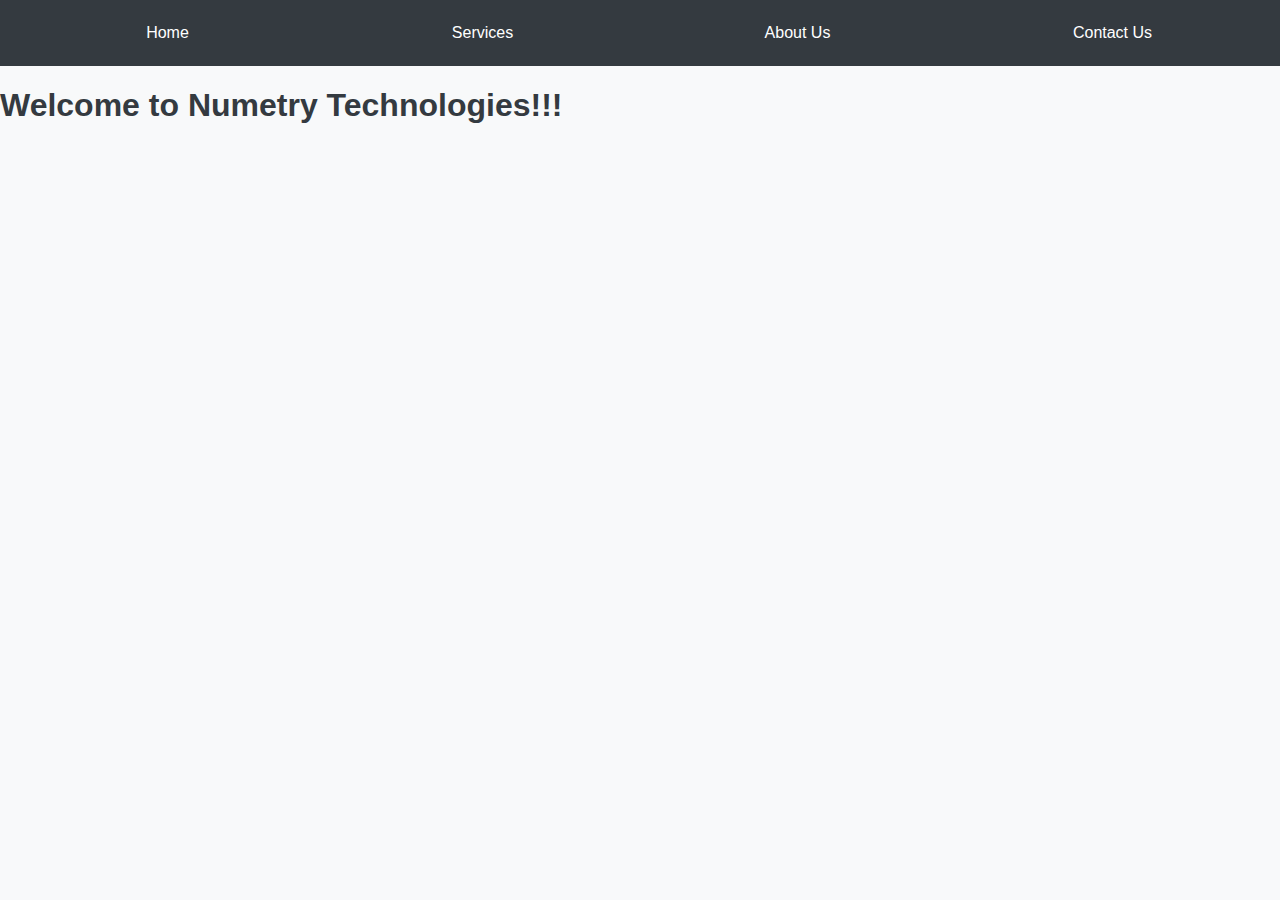
<file: NavBarTask/index.html>
<!DOCTYPE html>
<html lang="en">
<head>
    <meta charset="UTF-8">
    <meta name="viewport" content="width=device-width, initial-scale=1.0">
    <title>Home Page</title>
    <link rel="stylesheet" href="https://cdn.jsdelivr.net/npm/bootstrap@4.1.3/dist/css/bootstrap.min.css" integrity="sha384-MCw98/SFnGE8fJT3GXwEOngsV7Zt27NXFoaoApmYm81iuXoPkFOJwJ8ERdknLPMO" crossorigin="anonymous">
    <link rel="stylesheet" href="css/styles.css">
</head>
<body>

<div class="navbar">
    <a href="index.html">Home</a>
    <a href="services.html">Services</a>
    <a href="aboutus.html">About Us</a>
    <a href="contactus.html">Contact Us</a>
</div>

<!-- Content of the page -->
<div>
    <h1>Welcome to Numetry Technologies!!!</h1>
    
</div>


<script src="https://code.jquery.com/jquery-3.3.1.slim.min.js" integrity="sha384-q8i/X+965DzO0rT7abK41JStQIAqVgRVzpbzo5smXKp4YfRvH+8abtTE1Pi6jizo" crossorigin="anonymous"></script>
<script src="https://cdn.jsdelivr.net/npm/popper.js@1.14.3/dist/umd/popper.min.js" integrity="sha384-ZMP7rVo3mIykV+2+9J3UJ46jBk0WLaUAdn689aCwoqbBJiSnjAK/l8WvCWPIPm49" crossorigin="anonymous"></script>
<script src="https://cdn.jsdelivr.net/npm/bootstrap@4.1.3/dist/js/bootstrap.min.js" integrity="sha384-ChfqqxuZUCnJSK3+MXmPNIyE6ZbWh2IMqE241rYiqJxyMiZ6OW/JmZQ5stwEULTy" crossorigin="anonymous"></script>
</body>
</html>
</file>
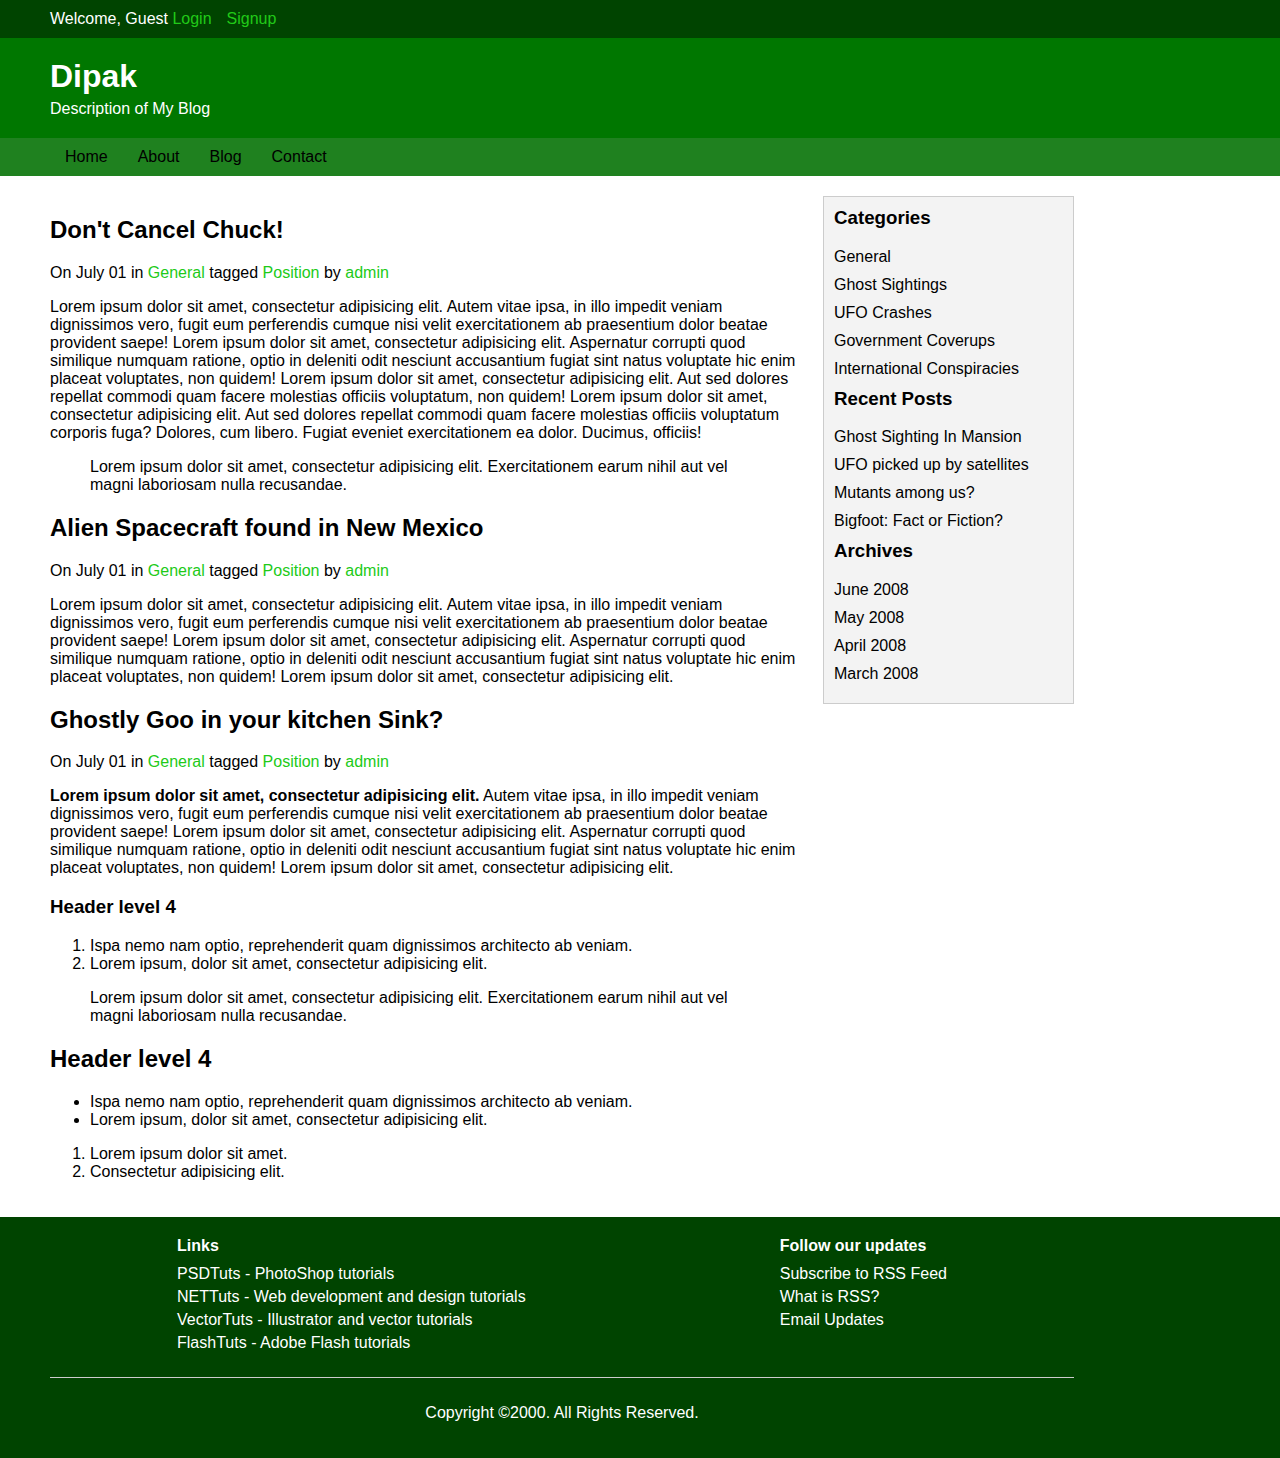
<file: StaticPageTask/index.html>
<!DOCTYPE html>
<html lang="en">
<head>
    <meta charset="UTF-8">
    <meta name="viewport" content="width=device-width, initial-scale=1.0">
    <title>My Blog</title>
    <link rel="stylesheet" href="style.css">
</head>
<body>
    <header>
        <div class="header-top">
            <div class="container">
                <p>Welcome, Guest <a href="#">Login</a><a href="#">Signup</a></p>
            </div>
        </div>
        <div class="header-main">
            <div class="container">
                <h1>Dipak</h1>
                <p>Description of My Blog</p>
            </div>
        </div>
        <nav>
            <div class="container">
                <ul>
                    <li><a href="#">Home</a></li>
                    <li><a href="#">About</a></li>
                    <li><a href="#">Blog</a></li>
                    <li><a href="#">Contact</a></li>
                </ul>
            </div>
        </nav>
    </header>
    <div class="container main-content">
        <article>
            <h2>Don't Cancel Chuck!</h2>
            <p>On July 01 in <a href="#">General</a> tagged <a href="#">Position</a> by <a href="#">admin</a></p>
            <p>Lorem ipsum dolor sit amet, consectetur adipisicing elit. Autem vitae ipsa, in illo impedit veniam dignissimos vero, fugit eum perferendis cumque nisi velit exercitationem ab praesentium dolor beatae provident saepe! Lorem ipsum dolor sit amet, consectetur adipisicing elit. Aspernatur corrupti quod similique numquam ratione, optio in deleniti odit nesciunt accusantium fugiat sint natus voluptate hic enim placeat voluptates, non quidem! Lorem ipsum dolor sit amet, consectetur adipisicing elit. Aut sed dolores repellat commodi quam facere molestias officiis voluptatum, non quidem! Lorem ipsum dolor sit amet, consectetur adipisicing elit. Aut sed dolores repellat commodi quam facere molestias officiis voluptatum corporis fuga? Dolores, cum libero. Fugiat eveniet exercitationem ea dolor. Ducimus, officiis!</p>
            <blockquote>Lorem ipsum dolor sit amet, consectetur adipisicing elit. Exercitationem earum nihil aut vel magni laboriosam nulla recusandae.</blockquote>
            <h2>Alien Spacecraft found in New Mexico</h2>
            <p>On July 01 in <a href="#">General</a> tagged <a href="#">Position</a> by <a href="#">admin</a></p>
            <p>Lorem ipsum dolor sit amet, consectetur adipisicing elit. Autem vitae ipsa, in illo impedit veniam dignissimos vero, fugit eum perferendis cumque nisi velit exercitationem ab praesentium dolor beatae provident saepe! Lorem ipsum dolor sit amet, consectetur adipisicing elit. Aspernatur corrupti quod similique numquam ratione, optio in deleniti odit nesciunt accusantium fugiat sint natus voluptate hic enim placeat voluptates, non quidem! Lorem ipsum dolor sit amet, consectetur adipisicing elit.</p>
            <h2>Ghostly Goo in your kitchen Sink?</h2>
            <p>On July 01 in <a href="#">General</a> tagged <a href="#">Position</a> by <a href="#">admin</a></p>
            <p><b>Lorem ipsum dolor sit amet, consectetur adipisicing elit.</b> Autem vitae ipsa, in illo impedit veniam dignissimos vero, fugit eum perferendis cumque nisi velit exercitationem ab praesentium dolor beatae provident saepe! Lorem ipsum dolor sit amet, consectetur adipisicing elit. Aspernatur corrupti quod similique numquam ratione, optio in deleniti odit nesciunt accusantium fugiat sint natus voluptate hic enim placeat voluptates, non quidem! Lorem ipsum dolor sit amet, consectetur adipisicing elit.</p>
            <h3>Header level 4</h3>
            <ol>
                <li>Ispa nemo nam optio, reprehenderit quam dignissimos architecto ab veniam.</li>
                <li>Lorem ipsum, dolor sit amet, consectetur adipisicing elit.</li>
            </ol>
            <blockquote>Lorem ipsum dolor sit amet, consectetur adipisicing elit. Exercitationem earum nihil aut vel magni laboriosam nulla recusandae.</blockquote>
            <h2>Header level 4</h2>
            <ul>
                <li>Ispa nemo nam optio, reprehenderit quam dignissimos architecto ab veniam.</li>
                <li>Lorem ipsum, dolor sit amet, consectetur adipisicing elit.</li>
            </ul>
            <ol>
                <li>Lorem ipsum dolor sit amet.</li>
                <li>Consectetur adipisicing elit.</li>
            </ol>
        </article>
        <aside>
            <div class="sidebar">
                <h3>Categories</h3>
                <ul>
                    <li>General</li>
                    <li>Ghost Sightings</li>
                    <li>UFO Crashes</li>
                    <li>Government Coverups</li>
                    <li>International Conspiracies</li>
                </ul>
                <h3>Recent Posts</h3>
                <ul>
                    <li>Ghost Sighting In Mansion</li>
                    <li>UFO picked up by satellites</li>
                    <li>Mutants among us?</li>
                    <li>Bigfoot: Fact or Fiction?</li>
                </ul>
                <h3>Archives</h3>
                <ul>
                    <li>June 2008</li>
                    <li>May 2008</li>
                    <li>April 2008</li>
                    <li>March 2008</li>
                </ul>
            </div>
        </aside>
    </div>
    <footer>
        <div class="container footer-section">
            <ul class="footer-links">
                <b>Links</b>
                <li><a href="#">PSDTuts - PhotoShop tutorials</a></li>
                <li><a href="#">NETTuts - Web development and design tutorials</a></li>
                <li><a href="#">VectorTuts - Illustrator and vector tutorials</a></li>
                <li><a href="#">FlashTuts - Adobe Flash tutorials</a></li>
            </ul>
            <ul class="footer-updates">
                <b>Follow our updates</b>
                <li><a href="#">Subscribe to RSS Feed</a></li>
                <li><a href="#">What is RSS?</a></li>
                <li><a href="#">Email Updates</a></li>
            </ul>
        </div>
        <div class="container footer-copy">
            <p>Copyright ©2000. All Rights Reserved.</p>
        </div>
    </footer>
</body>
</html>
</file>
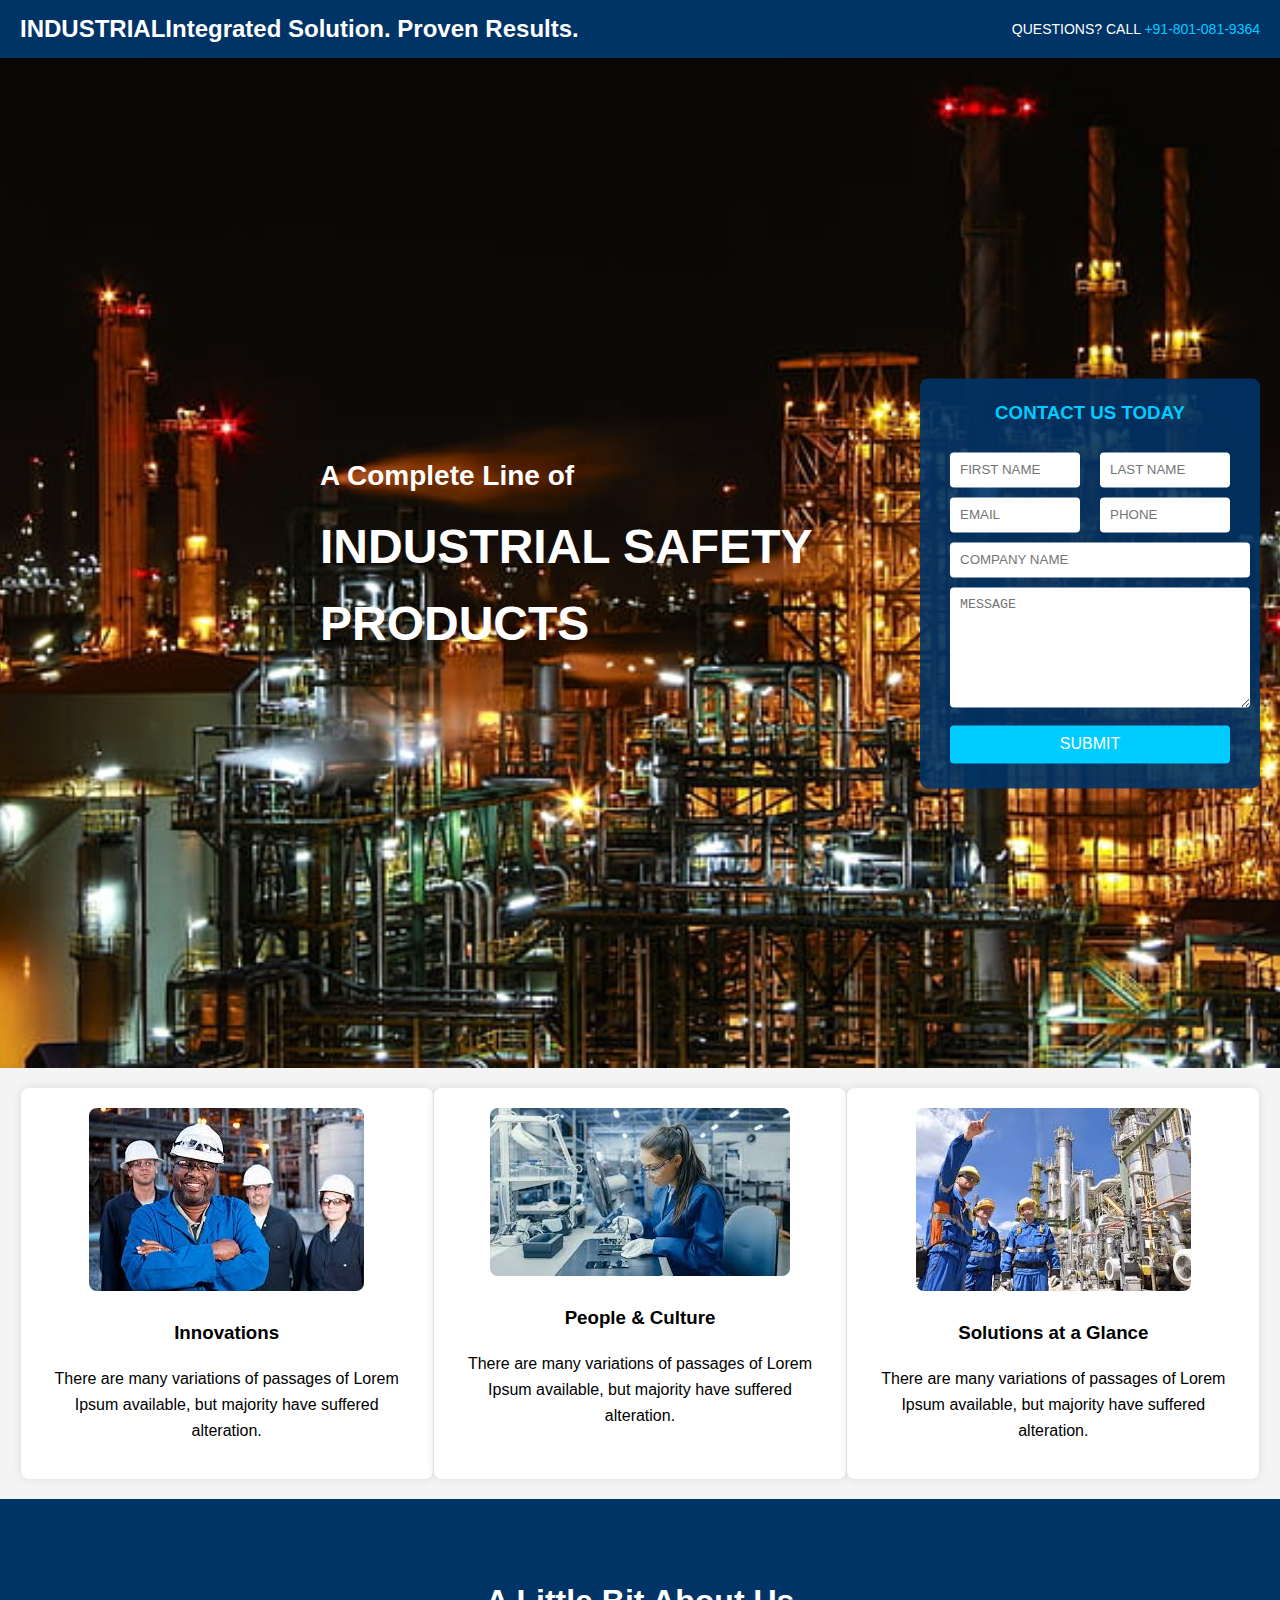
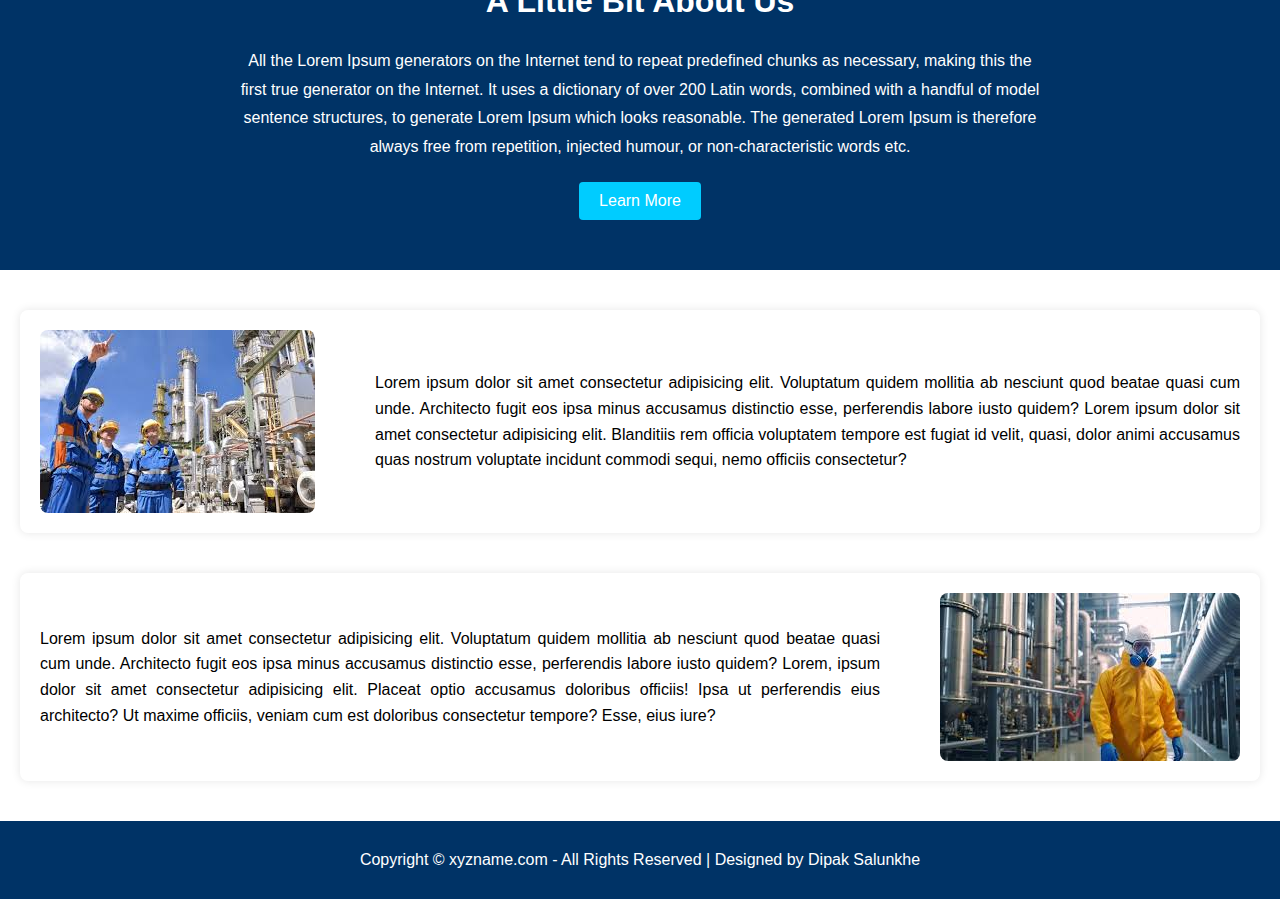
<file: web page/index.html>
<!DOCTYPE html>
<html lang="en">
<head>
    <meta charset="UTF-8">
    <meta name="viewport" content="width=device-width, initial-scale=1.0">
    <title>Industrial Safety Products</title>
    <link rel="stylesheet" href="style.css">
</head>
<body>
    <header class="header">
        <div class="header-content">
            <h1>INDUSTRIAL  <span>Integrated Solution. Proven Results.</span></h1>
            <div class="header-contact">
                <span>QUESTIONS? CALL <a href="tel:1-800-256-9802">+91-801-081-9364</a></span>
            </div>
        </div>
    </header>
    <section class="hero">
        <div class="hero-content">
            <h2>A Complete Line of</h2>
            <h1>INDUSTRIAL SAFETY PRODUCTS</h1>
            <form class="contact-form">
                <h3>CONTACT US TODAY</h3>
                <div class="form-row">
                    <input type="text" placeholder="FIRST NAME">
                    <input type="text" placeholder="LAST NAME">
                </div>
                <div class="form-row">
                    <input type="email" placeholder="EMAIL">
                    <input type="text" placeholder="PHONE">
                </div>
                <input type="text" placeholder="COMPANY NAME">
                <textarea placeholder="MESSAGE"></textarea>
                <button type="submit">SUBMIT</button>
            </form>
        </div>
    </section>
    <section class="content-section">
        <div class="card">
            <img src="img/img2.jpeg" alt="Innovations">
            <h3>Innovations</h3>
            <p>There are many variations of passages of Lorem Ipsum available, but majority have suffered alteration.</p>
        </div>
        <div class="card">
            <img src="img/img3.jpeg" alt="People & Culture">
            <h3>People & Culture</h3>
            <p>There are many variations of passages of Lorem Ipsum available, but majority have suffered alteration.</p>
        </div>
        <div class="card">
            <img src="img/img4.jpeg" alt="Solutions at a Glance">
            <h3>Solutions at a Glance</h3>
            <p>There are many variations of passages of Lorem Ipsum available, but majority have suffered alteration.</p>
        </div>
    </section>
    <section class="about">
        <h2>A Little Bit About Us</h2>
        <p>All the Lorem Ipsum generators on the Internet tend to repeat predefined chunks as necessary, making this the first true generator on the Internet. It uses a dictionary of over 200 Latin words, combined with a handful of model sentence structures, to generate Lorem Ipsum which looks reasonable. The generated Lorem Ipsum is therefore always free from repetition, injected humour, or non-characteristic words etc.</p>
        <button>Learn More</button>
    </section>
    <section class="news">
        <div class="news-card">
            <img src="img/img4.jpeg" alt="News 1">
            <div class="news-content">
                <p>Lorem ipsum dolor sit amet consectetur adipisicing elit. Voluptatum quidem mollitia ab nesciunt quod beatae quasi cum unde. Architecto fugit eos ipsa minus accusamus distinctio esse, perferendis labore iusto quidem? Lorem ipsum dolor sit amet consectetur adipisicing elit. Blanditiis rem officia voluptatem tempore est fugiat id velit, quasi, dolor animi accusamus quas nostrum voluptate incidunt commodi sequi, nemo officiis consectetur?</p>
            </div>
        </div>
        <div class="news-card">
            <div class="news-content">
                <p>Lorem ipsum dolor sit amet consectetur adipisicing elit. Voluptatum quidem mollitia ab nesciunt quod beatae quasi cum unde. Architecto fugit eos ipsa minus accusamus distinctio esse, perferendis labore iusto quidem? Lorem, ipsum dolor sit amet consectetur adipisicing elit. Placeat optio accusamus doloribus officiis! Ipsa ut perferendis eius architecto? Ut maxime officiis, veniam cum est doloribus consectetur tempore? Esse, eius iure?</p>
            </div>
            <img src="img/img5.jpeg" alt="News 2">
        </div>
    </section>
    <footer>
        <p>Copyright © xyzname.com - All Rights Reserved | Designed by Dipak Salunkhe</p>
    </footer>
</body>
</html>
</file>
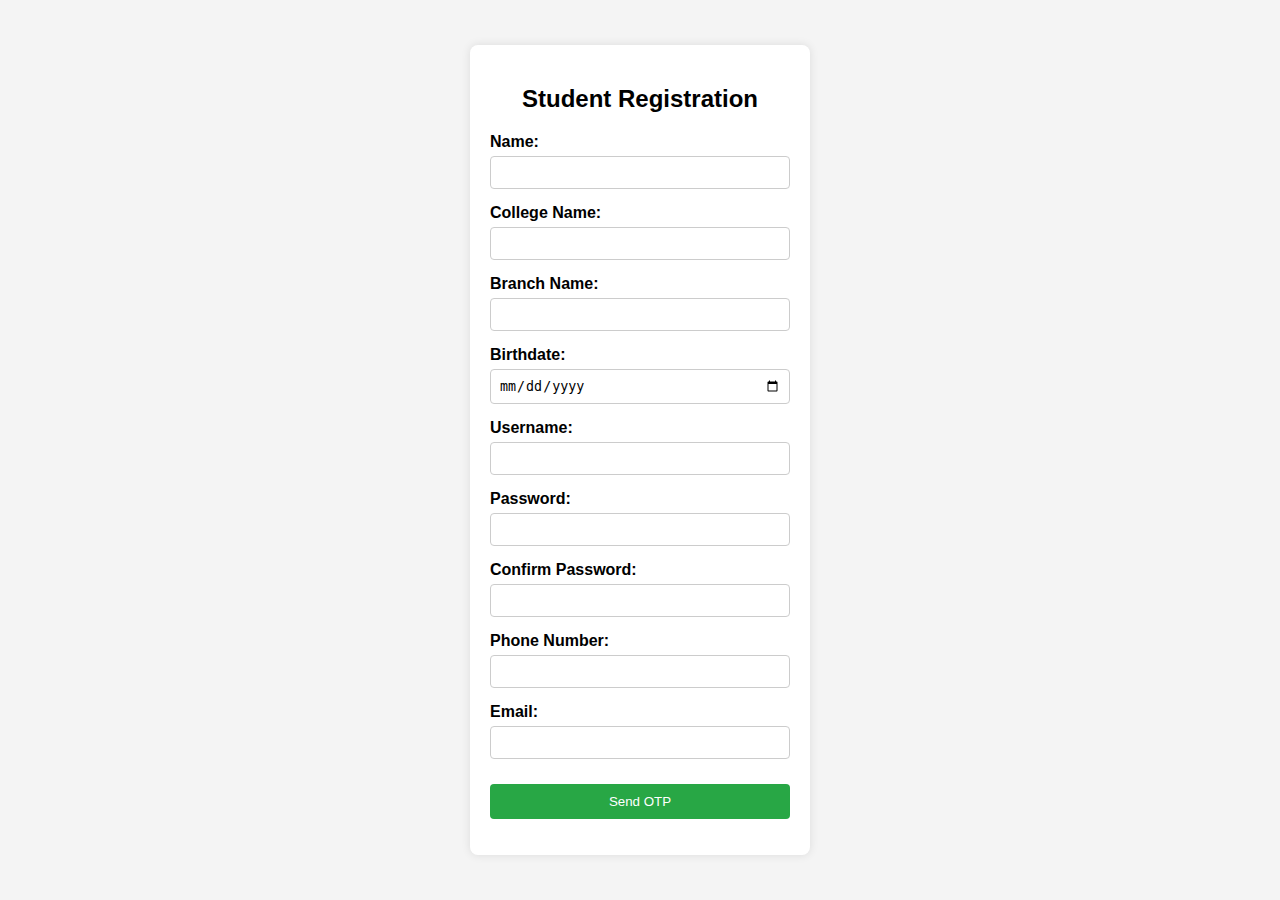
<file: emailverification/email.html>
<!DOCTYPE html>
<html lang="en">
<head>
    <meta charset="UTF-8">
    <meta name="viewport" content="width=device-width, initial-scale=1.0">
    <title>OTP Verification</title>
    <link rel="stylesheet" href="styles.css">
</head>
<body>
    <div class="container">
        <h2>Student Registration</h2>
        <form id="otp-form">
            <label for="name">Name:</label>
            <input type="text" id="name" name="name" required>

            <label for="collegename">College Name:</label>
            <input type="text" id="name" name="collegename" required>

            <label for="branchname">Branch Name:</label>
            <input type="text" id="name" name="branchname" required>

            <label for="dob">Birthdate:</label>
            <input type="date" id="dob" name="dob" required>

            <label for="username">Username:</label>
            <input type="text" id="username" name="username" required>

            <label for="password">Password:</label>
            <input type="password" id="password" name="password" required>

            <label for="confirmPassword">Confirm Password:</label>
            <input type="password" id="confirmPassword" name="confirmPassword" required>

            <label for="phone">Phone Number:</label>
            <input type="tel" id="phone" name="phone" pattern="[0-9]{10}" required>

            <label for="email">Email:</label>
            <input type="email" id="email" name="email" required>

            <button type="button" id="send-otp">Send OTP</button>
        </form>

        <form id="verify-form" style="display: none;">
            <label for="otp">Enter OTP:</label>
            <input type="text" id="otp" name="otp" required>

            <button type="button" id="verify-otp">Verify OTP</button>
        </form>

        <p id="status"></p>
    </div>

    <script src="https://cdn.emailjs.com/dist/email.min.js"></script>
    <script src="scriptt.js"></script>
</body>
</html>
</file>
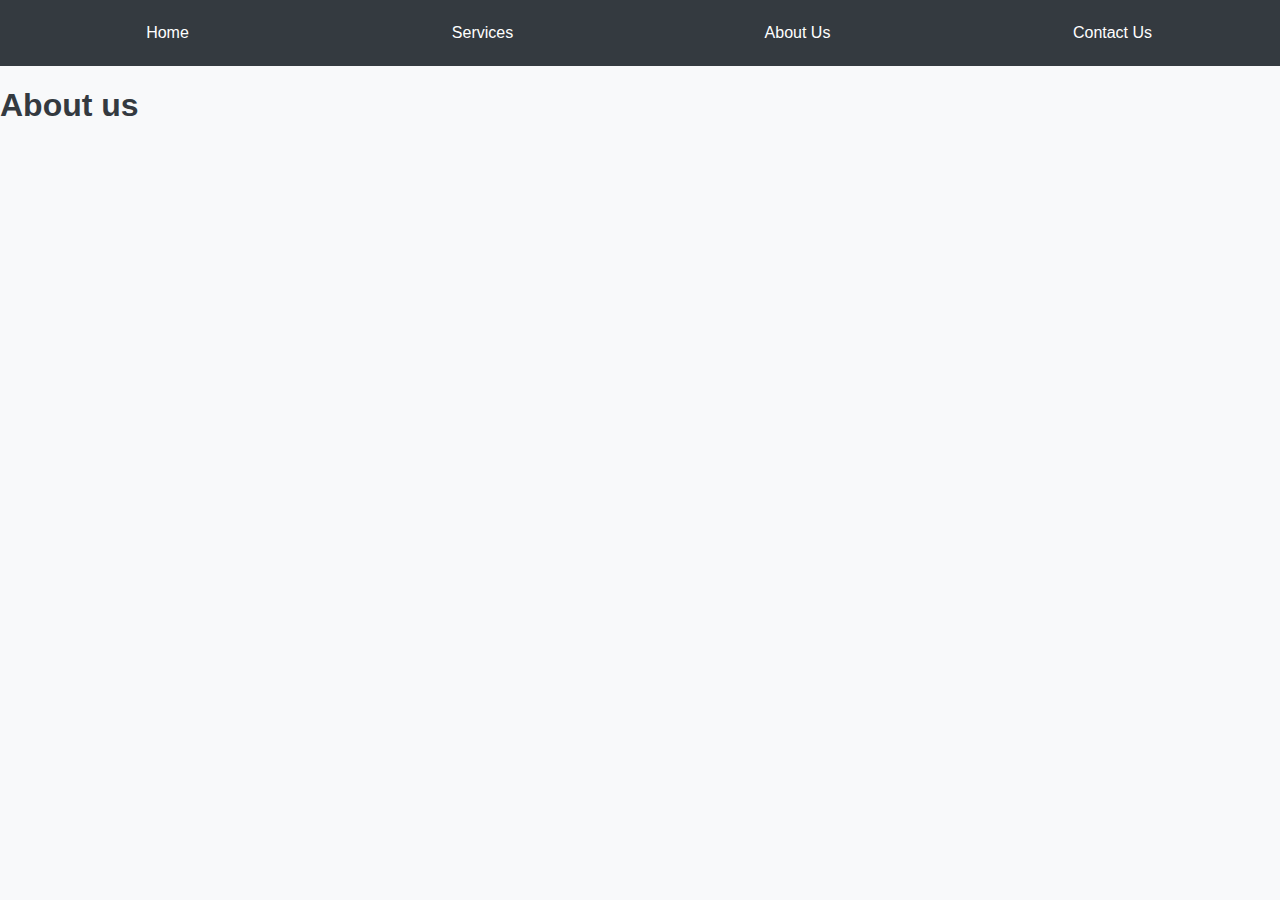
<file: NavBarTask/aboutus.html>
<!DOCTYPE html>
<html lang="en">
<head>
    <meta charset="UTF-8">
    <meta name="viewport" content="width=device-width, initial-scale=1.0">
    <title>Services</title>
    <link rel="stylesheet" href="https://cdn.jsdelivr.net/npm/bootstrap@4.1.3/dist/css/bootstrap.min.css" integrity="sha384-MCw98/SFnGE8fJT3GXwEOngsV7Zt27NXFoaoApmYm81iuXoPkFOJwJ8ERdknLPMO" crossorigin="anonymous">
    <link rel="stylesheet" href="css/styles.css">
</head>
<body>

<div class="navbar">
    <a href="index.html">Home</a>
    <a href="services.html">Services</a>
    <a href="aboutus.html">About Us</a>
    <a href="contactus.html">Contact Us</a>
</div>
<div>
    <h1>About us</h1>
    
</div>
<script src="https://code.jquery.com/jquery-3.3.1.slim.min.js" integrity="sha384-q8i/X+965DzO0rT7abK41JStQIAqVgRVzpbzo5smXKp4YfRvH+8abtTE1Pi6jizo" crossorigin="anonymous"></script>
<script src="https://cdn.jsdelivr.net/npm/popper.js@1.14.3/dist/umd/popper.min.js" integrity="sha384-ZMP7rVo3mIykV+2+9J3UJ46jBk0WLaUAdn689aCwoqbBJiSnjAK/l8WvCWPIPm49" crossorigin="anonymous"></script>
<script src="https://cdn.jsdelivr.net/npm/bootstrap@4.1.3/dist/js/bootstrap.min.js" integrity="sha384-ChfqqxuZUCnJSK3+MXmPNIyE6ZbWh2IMqE241rYiqJxyMiZ6OW/JmZQ5stwEULTy" crossorigin="anonymous"></script>
</body>
</html>
</file>
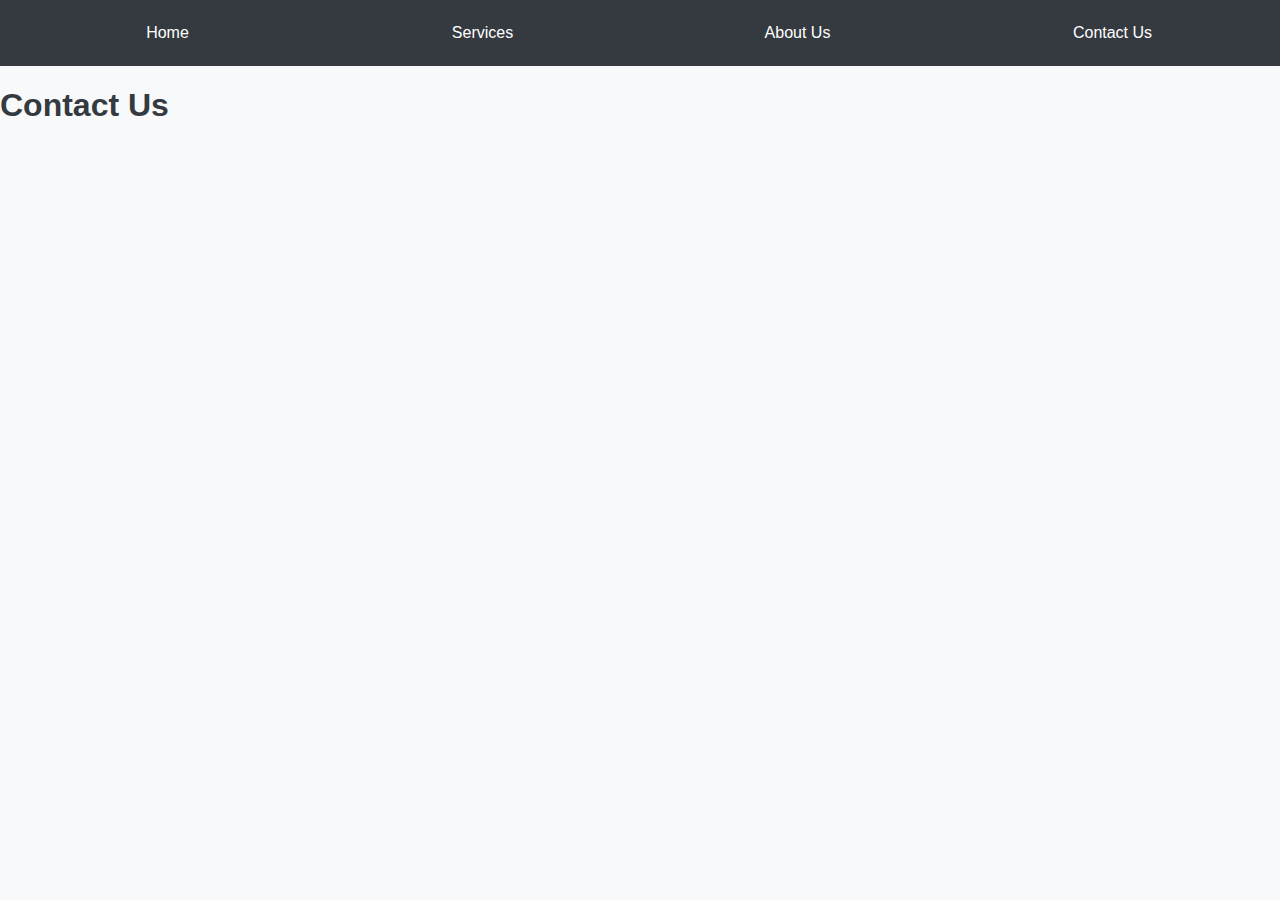
<file: NavBarTask/contactus.html>
<!DOCTYPE html>
<html lang="en">
<head>
    <meta charset="UTF-8">
    <meta name="viewport" content="width=device-width, initial-scale=1.0">
    <title>Services</title>
    <link rel="stylesheet" href="https://cdn.jsdelivr.net/npm/bootstrap@4.1.3/dist/css/bootstrap.min.css" integrity="sha384-MCw98/SFnGE8fJT3GXwEOngsV7Zt27NXFoaoApmYm81iuXoPkFOJwJ8ERdknLPMO" crossorigin="anonymous">
    <link rel="stylesheet" href="css/styles.css">
</head>
<body>

<div class="navbar">
    <a href="index.html">Home</a>
    <a href="services.html">Services</a>
    <a href="aboutus.html">About Us</a>
    <a href="contactus.html">Contact Us</a>
</div>

<!-- Content of the page -->
<div>
    <h1>Contact Us</h1>
    
</div>
<script src="https://code.jquery.com/jquery-3.3.1.slim.min.js" integrity="sha384-q8i/X+965DzO0rT7abK41JStQIAqVgRVzpbzo5smXKp4YfRvH+8abtTE1Pi6jizo" crossorigin="anonymous"></script>
<script src="https://cdn.jsdelivr.net/npm/popper.js@1.14.3/dist/umd/popper.min.js" integrity="sha384-ZMP7rVo3mIykV+2+9J3UJ46jBk0WLaUAdn689aCwoqbBJiSnjAK/l8WvCWPIPm49" crossorigin="anonymous"></script>
<script src="https://cdn.jsdelivr.net/npm/bootstrap@4.1.3/dist/js/bootstrap.min.js" integrity="sha384-ChfqqxuZUCnJSK3+MXmPNIyE6ZbWh2IMqE241rYiqJxyMiZ6OW/JmZQ5stwEULTy" crossorigin="anonymous"></script>
</body>
</html>
</file>
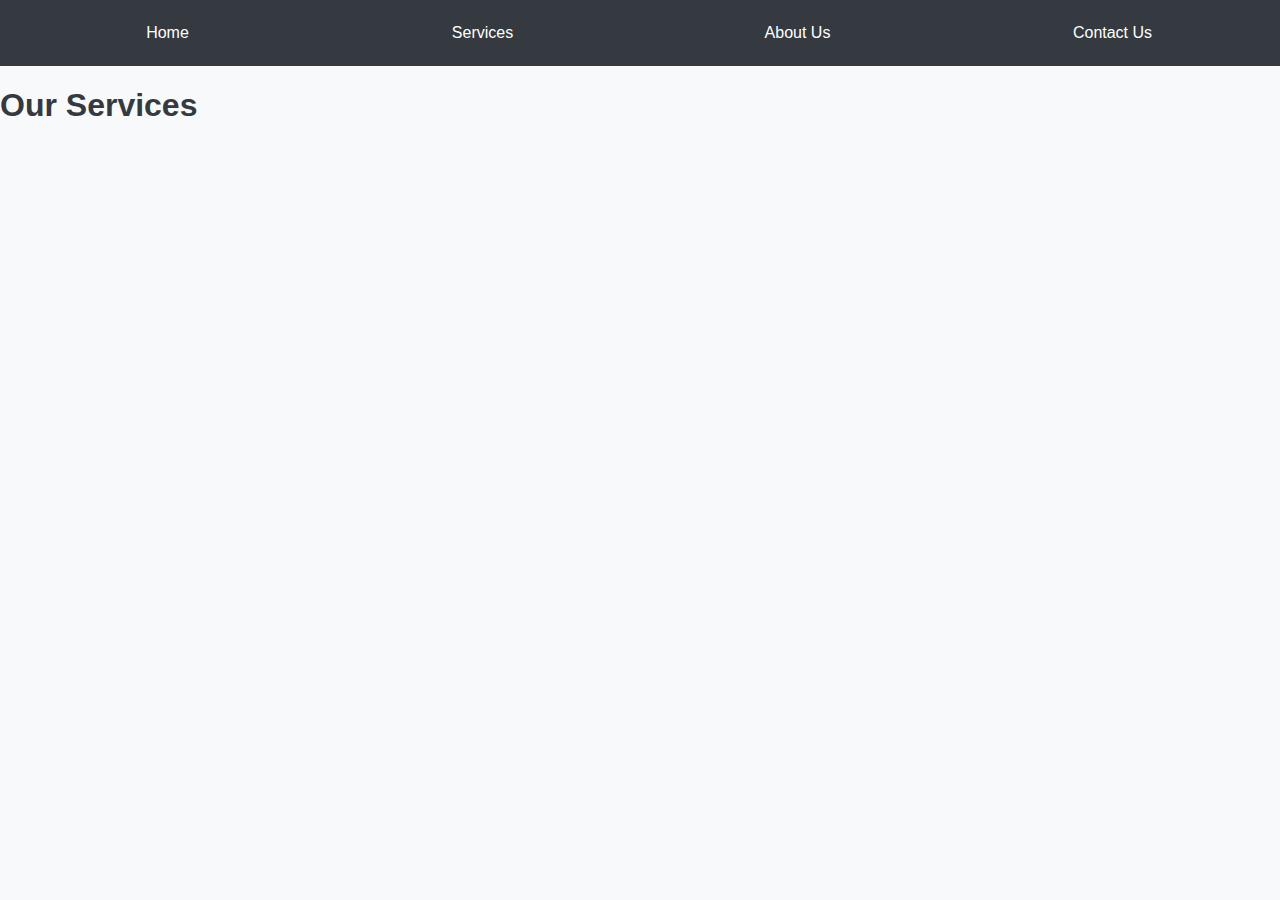
<file: NavBarTask/services.html>
<!DOCTYPE html>
<html lang="en">
<head>
    <meta charset="UTF-8">
    <meta name="viewport" content="width=device-width, initial-scale=1.0">
    <title>Services</title>
    <link rel="stylesheet" href="https://cdn.jsdelivr.net/npm/bootstrap@4.1.3/dist/css/bootstrap.min.css" integrity="sha384-MCw98/SFnGE8fJT3GXwEOngsV7Zt27NXFoaoApmYm81iuXoPkFOJwJ8ERdknLPMO" crossorigin="anonymous">
    <link rel="stylesheet" href="css/styles.css">
</head>
<body>

<div class="navbar">
    <a href="index.html">Home</a>
    <a href="services.html">Services</a>
    <a href="aboutus.html">About Us</a>
    <a href="contactus.html">Contact Us</a>
</div>

<!-- Content of the page -->
<div>
    <h1>Our Services</h1>
    
</div>
<script src="https://code.jquery.com/jquery-3.3.1.slim.min.js" integrity="sha384-q8i/X+965DzO0rT7abK41JStQIAqVgRVzpbzo5smXKp4YfRvH+8abtTE1Pi6jizo" crossorigin="anonymous"></script>
<script src="https://cdn.jsdelivr.net/npm/popper.js@1.14.3/dist/umd/popper.min.js" integrity="sha384-ZMP7rVo3mIykV+2+9J3UJ46jBk0WLaUAdn689aCwoqbBJiSnjAK/l8WvCWPIPm49" crossorigin="anonymous"></script>
<script src="https://cdn.jsdelivr.net/npm/bootstrap@4.1.3/dist/js/bootstrap.min.js" integrity="sha384-ChfqqxuZUCnJSK3+MXmPNIyE6ZbWh2IMqE241rYiqJxyMiZ6OW/JmZQ5stwEULTy" crossorigin="anonymous"></script>
</body>
</html>
</file>
<file: NavBarTask/css/styles.css>
body {
    font-family: Arial, sans-serif;
    margin: 0;
    padding: 0;
    background-color: #f8f9fa;
}

.navbar {
    display: flex;
    background-color: #343a40;
    padding: 10px;
}

.navbar a {
    color: white;
    text-align: center;
    padding: 14px 20px;
    text-decoration: none;
    flex: 1;
}

.navbar a:hover {
    background-color: #495057;
    color: white;
}

.navbar a.active {
    background-color: #007bff;
    color: white;
}

.content {
    padding: 20px;
}

h1 {
    color: #343a40;
}

p {
    color: #6c757d;
}
</file>
<file: StaticPageTask/style.css>
body {
    font-family: Arial, sans-serif;
    margin: 0;
    padding: 0;
    background-color: #ffffff;
    color: #000000;
}

.container {
    width: 80%;
    margin: 0 50px;
}

.header-top {
    background-color: #004400;
    padding: 10px 0;
    color: #ffffff;
}

.header-top p, .header-top a {
    margin: 0;
    display: inline-block;
    margin-right: 15px;
}

.header-main {
    background-color: #007700;
    color: white;
    padding: 20px 0;
    text-align: left;
}

.header-main h1 {
    margin: 0;
}

.header-main p {
    margin: 5px 0 0 0;
}

nav {
    background-color: #1f811f;
    padding: 10px 0;
}

nav ul {
    list-style: none;
    padding: 0;
    margin: 0;
    display: flex;
    justify-content: left;
}

nav li {
    margin: 0 15px;
}

nav a {
    color: #000000;
    text-decoration: none;
}

.main-content {
    display: flex;
    margin: 20px 50px;
}

article {
    flex: 3;
    margin-right: 20px;
}

aside {
    flex: 1;
}

.sidebar {
    background-color: #f3f3f3;
    padding: 10px;
    border: 1px solid #ccc;
}

.sidebar h3 {
    margin-top: 0;
}

.sidebar ul {
    list-style: none;
    padding: 0;
    margin: 0;
}

.sidebar li {
    margin-bottom: 10px;
}

footer {
    background-color: #004400;
    color: white;
    padding: 20px 0;
    text-align: left;
}

.footer-section {
    display: flex;
    justify-content: space-around;
    flex-wrap: wrap;
    margin-bottom: 20px;
}

.footer-links, .footer-updates {
    list-style: none;
    padding: 0;
    margin: 0 15px;
}

.footer-links b, .footer-updates b {
    display: block;
    margin-bottom: 10px;
}

.footer-links li, .footer-updates li {
    margin-bottom: 5px;
}

.footer-links a, .footer-updates a {
    color: rgb(255, 255, 255);
    text-decoration: none;
}

/* .footer-links a:hover, .footer-updates a:hover {
    text-decoration: underline;
} */

.footer-copy {
    text-align: center;
    padding-top: 10px;
    border-top: 1px solid #ccc;
}

a {
    color: #21ca18;  /* Light green color */
    text-decoration: none;
}

a:hover {
    text-decoration: underline; /* Optionally add underline on hover */
}
</file>
<file: web page/style.css>
body {
    margin: 0;
    font-family: Arial, sans-serif;
    line-height: 1.6;
}

.header {
    background-color: #003366;
    color: white;
    padding: 10px 20px;
    display: flex;
    justify-content: space-between;
    align-items: center;
}

.header-content {
    display: flex;
    justify-content: space-between;
    align-items: center;
    width: 100%;
}

.header h1 {
    margin: 0;
    font-size: 24px;
    display: flex;
    align-items: center;
}

.header-contact {
    font-size: 14px;
}

.header-contact a {
    color: #00ccff;
    text-decoration: none;
}

.hero {
    background: url('img/img1.jpg') no-repeat center center/cover;
    color: white;
    text-align: left;
    padding: 100px 20px;
    position: relative;
    height: 90vh;
    display: flex;
    justify-content: center;
    align-items: center;
}

.hero-content {
    max-width: 1200px;
    margin: 0 300px;
    text-align: left;
}

.hero h2 {
    font-size: 28px;
    margin: 0;
}

.hero h1 {
    font-size: 48px;
    margin: 10px 0;
}

.contact-form {
    background-color: rgba(0, 51, 102, 0.9);
    padding: 20px;
    margin-top: 20px;
    display: inline-block;
    text-align: left;
    border-radius: 8px;
    position: absolute;
    right: 20px;
    top: 50%;
    transform: translateY(-50%);
    width: 300px;
}

.contact-form h3 {
    margin-top: 0;
    color: #00ccff;
    text-align: center;
}

.contact-form .form-row {
    display: flex;
    justify-content: space-between;
}

.contact-form .form-row input {
    width: calc(50% - 10px);
}

.contact-form input,
.contact-form textarea {
    width: calc(100% - 20px);
    margin: 5px 10px;
    padding: 10px;
    border: none;
    border-radius: 4px;
}

.contact-form textarea {
    resize: vertical;
    height: 100px;
}

.contact-form button {
    width: calc(100% - 20px);
    margin: 5px 10px;
    padding: 10px;
    background-color: #00ccff;
    border: none;
    color: white;
    font-size: 16px;
    cursor: pointer;
    border-radius: 4px;
}

.content-section {
    display: flex;
    justify-content: space-around;
    padding: 20px;
    background-color: #f4f4f4;
}

.card {
    width: 30%;
    text-align: center;
    background-color: white;
    padding: 20px;
    box-shadow: 0 0 10px rgba(0, 0, 0, 0.1);
    border-radius: 8px;
}

.card img {
    max-width: 100%;
    height: auto;
    border-radius: 8px;
}

.about {
    background-color: #003366;
    color: white;
    text-align: center;
    padding: 50px 20px;
}

.about h2 {
    font-size: 32px;
    margin-bottom: 20px;
}

.about p {
    max-width: 800px;
    margin: 0 auto 20px;
    line-height: 1.8;
}

.about button {
    padding: 10px 20px;
    background-color: #00ccff;
    border: none;
    color: white;
    font-size: 16px;
    cursor: pointer;
    border-radius: 4px;
}

.news {
    display: flex;
    flex-direction: column;
    padding: 40px 20px;
    gap: 40px;
}

.news-card {
    display: flex;
    justify-content: space-between;
    align-items: center;
    background-color: white;
    padding: 20px;
    box-shadow: 0 0 10px rgba(0, 0, 0, 0.1);
    border-radius: 8px;
    gap: 60px;
}

.news-card img {
    max-width: 45%;
    height: auto;
    border-radius: 8px;
}

.news-card .news-content {
    flex-grow: 1;
    text-align: justify;
}

footer {
    background-color: #003366;
    color: white;
    text-align: center;
    padding: 10px 0;
}
</file>
<file: emailverification/styles.css>
body {
    font-family: Arial, sans-serif;
    background-color: #f4f4f4;
    display: flex;
    justify-content: center;
    align-items: center;
    height: 100vh;
    margin: 0;
}

.container {
    background-color: #fff;
    padding: 20px;
    border-radius: 8px;
    box-shadow: 0 0 10px rgba(0, 0, 0, 0.1);
    width: 300px;
}

h2 {
    margin-bottom: 20px;
    text-align: center;
}

label {
    display: block;
    margin-bottom: 5px;
    font-weight: bold;
}

input {
    width: 100%;
    padding: 8px;
    margin-bottom: 15px;
    border: 1px solid #ccc;
    border-radius: 4px;
    box-sizing: border-box;
}

button {
    width: 100%;
    padding: 10px;
    border: none;
    background-color: #28a745;
    color: #fff;
    border-radius: 4px;
    cursor: pointer;
    margin-top: 10px;
}

button:hover {
    background-color: #218838;
}

#status {
    margin-top: 10px;
    color: red;
    text-align: center;
}
</file>
